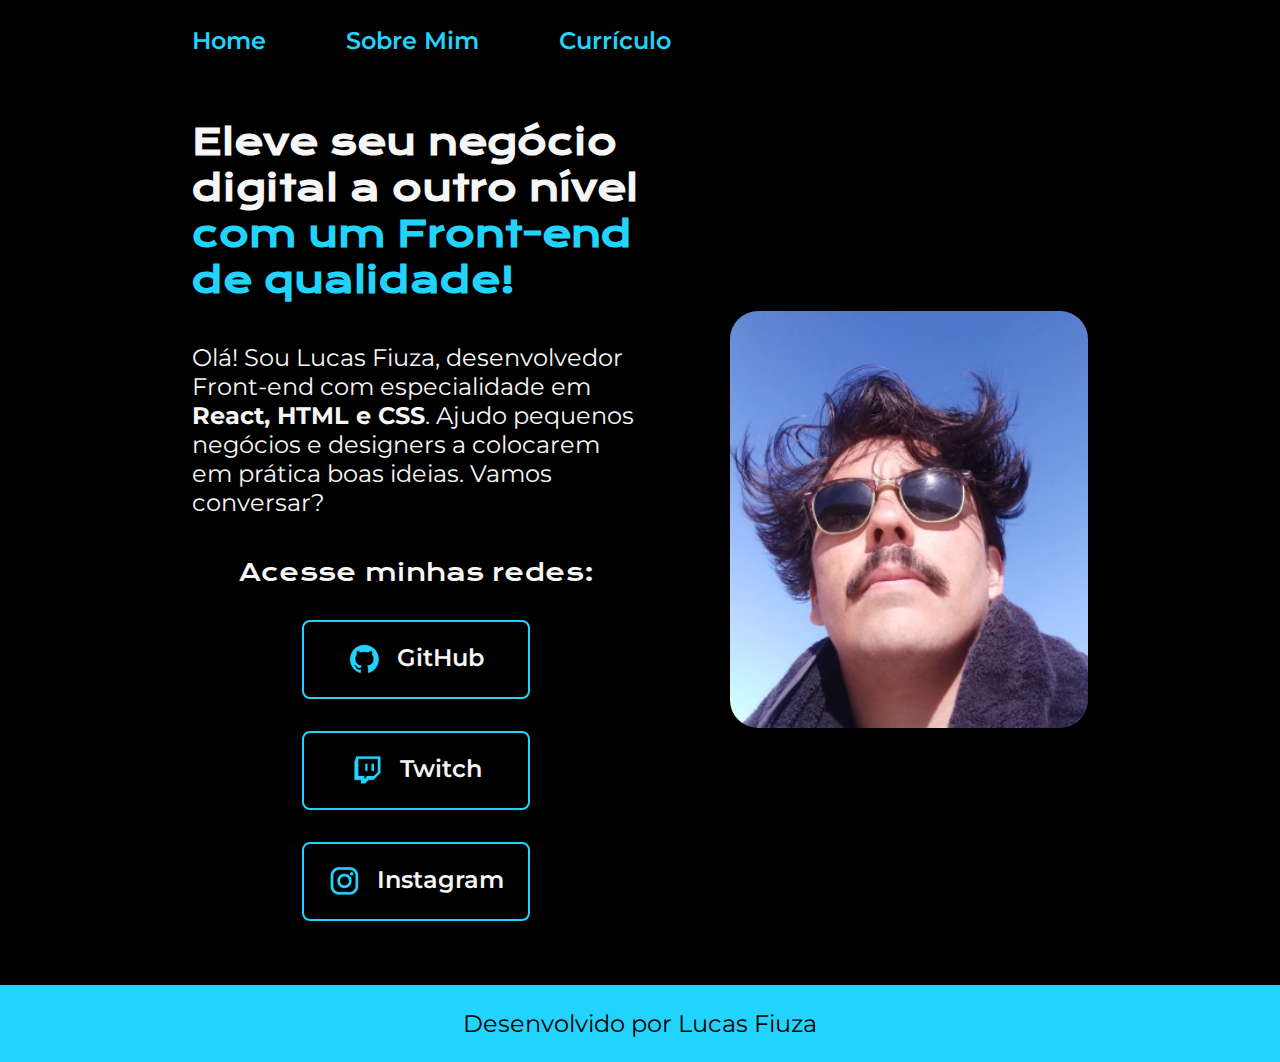
<file: index.html>
<!DOCTYPE html>
<html lang="pt-br">
<head>
    <meta charset="UTF-8">
    <meta http-equiv="X-UA-Compatible" content="IE=edge">
    <meta name="viewport" content="width=device-width, initial-scale=1.0">
    <title>Portfolio</title>
    <link rel="stylesheet" href="./styles/style.css">
    <link rel="preconnect" href="https://fonts.googleapis.com">
</head>
<body>
    <header class="cabecalho">
        <nav class="cabecalho__menu">
            <a class="cabecalho__menu__link" href="index.html">Home</a>
            <a class="cabecalho__menu__link" href="about.html">Sobre Mim</a>
            <a class="cabecalho__menu__link" href="curriculo.html">Currículo</a>
        </nav>
    </header>
    <main class="apresentacao">
        <section class="apresentacao__conteudo">
            <h1 class="apresentacao__conteudo__titulo">Eleve seu negócio digital a outro nível <strong class="titulo-destaque">com um Front-end de qualidade!</strong></h1>
            <p class="apresentacao__conteudo__texto">Olá! Sou Lucas Fiuza, desenvolvedor Front-end com especialidade em <strong>React, HTML e CSS</strong>. Ajudo pequenos negócios e designers a colocarem em prática boas ideias. Vamos conversar?</p>
                <div class="apresentacao__links">
                    <h2 class="apresentacao__links__subtitulo">Acesse minhas redes:</h2>
                    <a class="apresentacao__links__navegacao" href="https://github.com/LKSfiuza"><img src="./img/github.png">GitHub</a>
                    <a class="apresentacao__links__navegacao" href="https://www.twitch.tv/fiuzaop2"><img src="./img/twitch.png">Twitch</a>
                    <a class="apresentacao__links__navegacao" href="https://www.instagram.com/lksfiuza"><img src="./img/instagram.png">Instagram</a>
                </div>
        </section>
        <img class="foto_dev" src="img/Lucas.png" alt="Foto do Lucas Fiuza">
    </main>
    <footer class="rodape">
        <p>Desenvolvido por Lucas Fiuza</p>
    </footer>
</body>
</html>
</file>
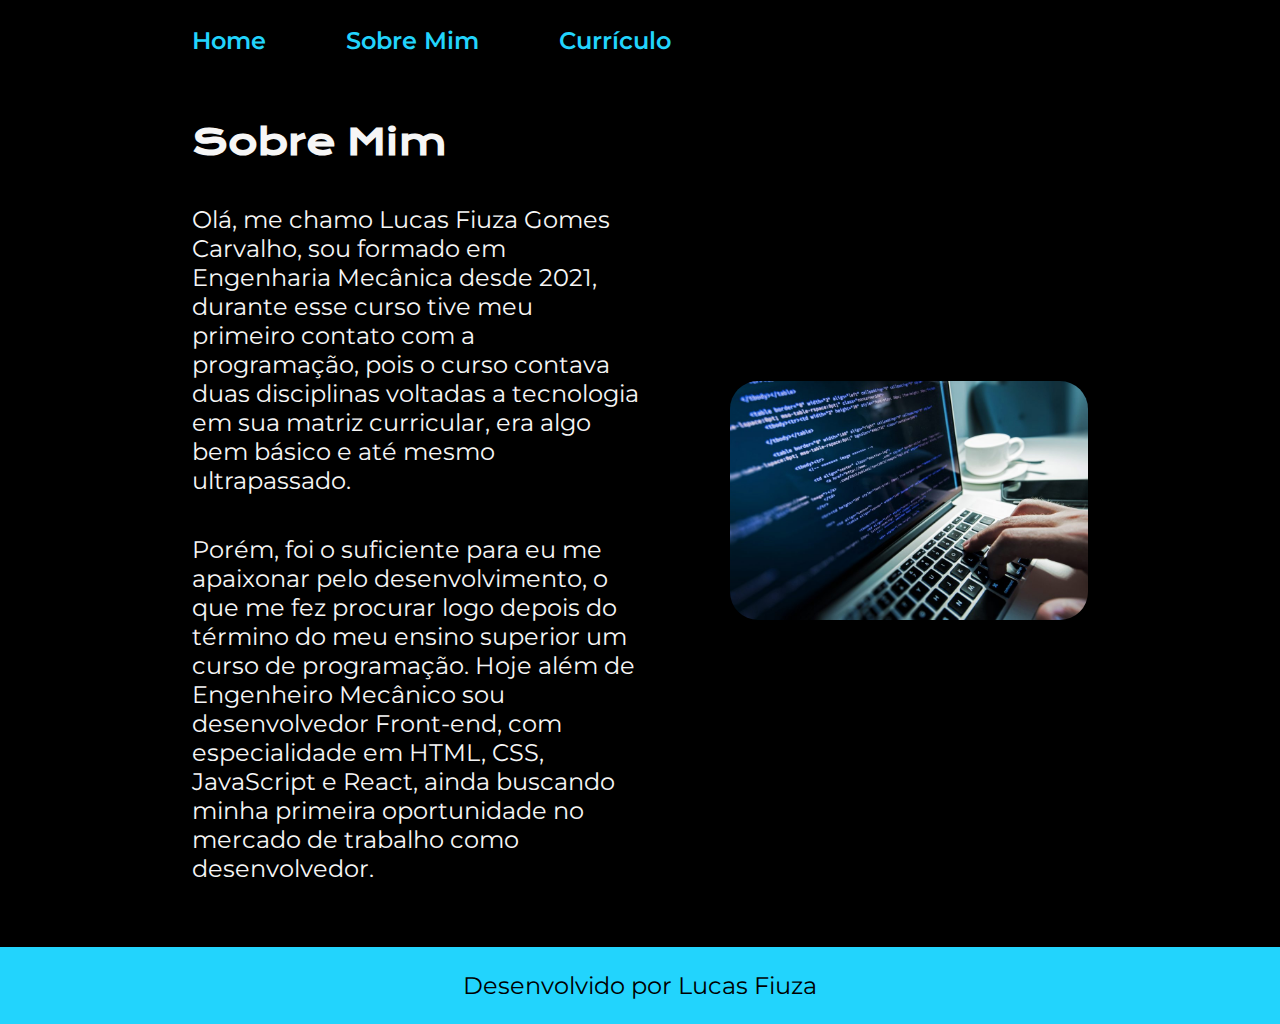
<file: about.html>
<!DOCTYPE html>
<html lang="pt-br">
<head>
    <meta charset="UTF-8">
    <meta http-equiv="X-UA-Compatible" content="IE=edge">
    <meta name="viewport" content="width=device-width, initial-scale=1.0">
    <title>Sobre Mim</title>
    <link rel="stylesheet" href="./styles/style.css">
    <link rel="preconnect" href="https://fonts.googleapis.com">
</head>
<body>
    <header class="cabecalho">
        <nav class="cabecalho__menu">
            <a class="cabecalho__menu__link" href="index.html">Home</a>
            <a class="cabecalho__menu__link" href="about.html">Sobre Mim</a>
            <a class="cabecalho__menu__link" href="curriculo.html">Currículo</a>
        </nav>
    </header>
    <main class="apresentacao">
        <section class="apresentacao__conteudo">
            <h1 class="apresentacao__conteudo__titulo">Sobre Mim</h1>
                <p class="apresentacao__conteudo__texto">Olá, me chamo Lucas Fiuza Gomes Carvalho, sou formado em Engenharia Mecânica desde 2021, durante esse curso tive meu primeiro contato com a programação, pois o curso contava duas disciplinas voltadas a tecnologia em sua matriz curricular, era algo bem básico e até mesmo ultrapassado.</p>
                <p2 class="apresentacao__conteudo__texto">Porém, foi o suficiente para eu me apaixonar pelo desenvolvimento, o que me fez procurar logo depois do término do meu ensino superior um curso de programação. Hoje além de Engenheiro Mecânico sou desenvolvedor Front-end, com especialidade em HTML, CSS, JavaScript e React, ainda buscando minha primeira oportunidade no mercado de trabalho como desenvolvedor.</p2>   
        </section>
        <img class="foto_dev" src="./img/devfoto.jpg" alt="Foto do Lucas Fiuza">
    </main>
    <footer class="rodape">
        <p>Desenvolvido por Lucas Fiuza</p>
    </footer>
</body>
</html>
</file>
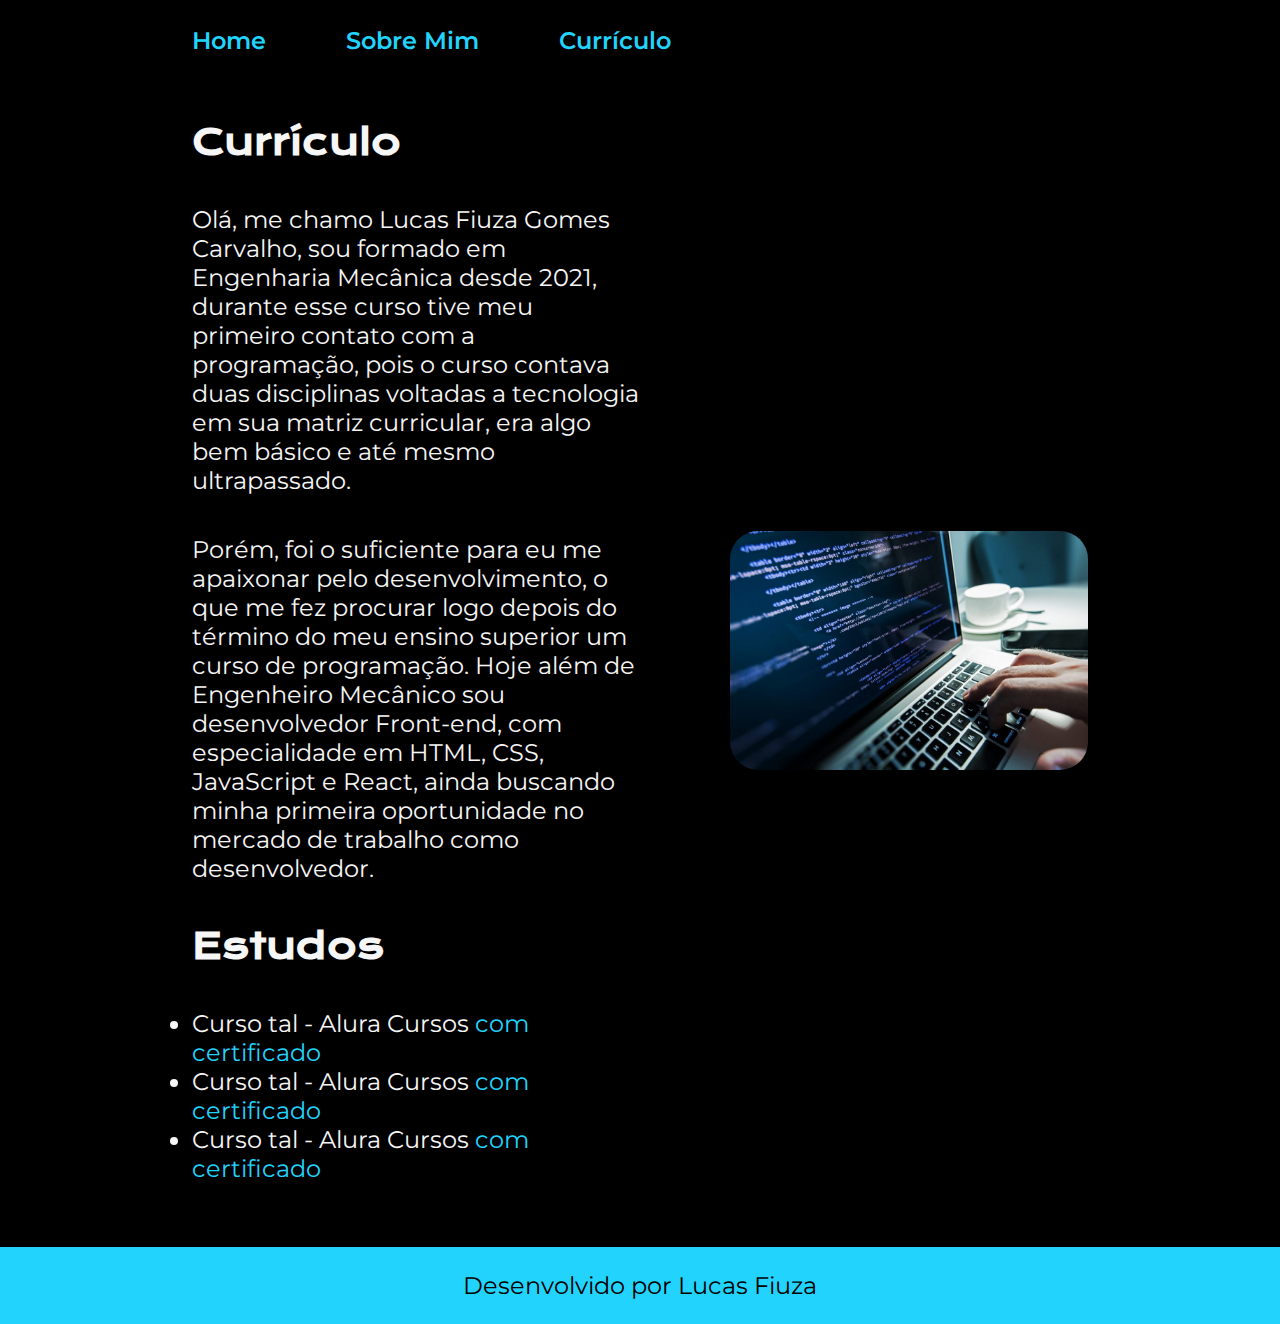
<file: curriculo.html>
<!DOCTYPE html>
<html lang="pt-br">
<head>
    <meta charset="UTF-8">
    <meta http-equiv="X-UA-Compatible" content="IE=edge">
    <meta name="viewport" content="width=device-width, initial-scale=1.0">
    <title>Currículo</title>
    <link rel="stylesheet" href="./styles/style.css">
    <link rel="preconnect" href="https://fonts.googleapis.com">
</head>
<body>
    <header class="cabecalho">
        <nav class="cabecalho__menu">
            <a class="cabecalho__menu__link" href="index.html">Home</a>
            <a class="cabecalho__menu__link" href="about.html">Sobre Mim</a>
            <a class="cabecalho__menu__link" href="curriculo.html">Currículo</a>
        </nav>
    </header>
    <main class="apresentacao">
        <section class="apresentacao__conteudo">
            <h1 class="apresentacao__conteudo__titulo">Currículo</h1>
                <p class="apresentacao__conteudo__texto">Olá, me chamo Lucas Fiuza Gomes Carvalho, sou formado em Engenharia Mecânica desde 2021, durante esse curso tive meu primeiro contato com a programação, pois o curso contava duas disciplinas voltadas a tecnologia em sua matriz curricular, era algo bem básico e até mesmo ultrapassado.</p>
                <p2 class="apresentacao__conteudo__texto">Porém, foi o suficiente para eu me apaixonar pelo desenvolvimento, o que me fez procurar logo depois do término do meu ensino superior um curso de programação. Hoje além de Engenheiro Mecânico sou desenvolvedor Front-end, com especialidade em HTML, CSS, JavaScript e React, ainda buscando minha primeira oportunidade no mercado de trabalho como desenvolvedor.</p2>
            <h2 class="apresentacao__conteudo__titulo">Estudos</h2>
                <div class="apresentacao__conteudo__texto">
                    <ul class="apresentacao__conteudo__texto">
                        <li>Curso tal - Alura Cursos <a href="linkdocertificado">com certificado</a> </li>
                        <li>Curso tal - Alura Cursos <a href="linkdocertificado">com certificado</a></li>
                        <li>Curso tal - Alura Cursos <a href="linkdocertificado">com certificado</a></li>
                    </ul>
                </div>    
        </section>
        <img class="foto_dev" src="./img/devfoto.jpg" alt="Foto do Lucas Fiuza">
    </main>

    <footer class="rodape">
        <p>Desenvolvido por Lucas Fiuza</p>
    </footer>
</body>
</html>
</file>
<file: styles/style.css>
@import url('https://fonts.googleapis.com/css2?family=Krona+One&family=Montserrat:wght@400;600&display=swap');

:root {
    --cor-primaria: #000000;
    --cor-secundaria: #F6F6F6;
    --cor-terciaria: #22D4FD;
    --cor-hover: #272727;
    --fonte-principal: 'Krona One', sans-serif;
    --fonte-secundaria: 'Montserrat', sans-serif;
}

* {
    margin: 0;
    padding: 0;
}

body {
    background-color: var(--cor-primaria);
    color:  var(--cor-secundaria);
}

.cabecalho {
   padding: 2% 0% 0% 15%;
}

.cabecalho__menu {
    display: flex;
    gap: 80px;
}


.cabecalho__menu__link {
    font-family: var(--fonte-secundaria);
    font-size: 1.5rem;
    font-weight: 600;
    color:   var(--cor-terciaria);
    text-decoration: none;
    position: relative;
}

.cabecalho__menu__link::after {
    content: " ";
    width: 0;
    height: 2px;
    background-color: var(--cor-secundaria);
    position: absolute;
    bottom: 0;
    left: 50%;
    display: block;
    transition: width 0.5s ease 0s, left 0.5s ease 0s;
}

.cabecalho__menu__link:hover::after{
    width: 100%;
    left: 0;
}

.titulo-destaque {
    color:var(--cor-terciaria);
}

.apresentacao {
    padding: 5% 15%;
    display: flex;
    align-items: center;
    justify-content: space-between;
    gap: 82px;
}

.foto_dev {
    border-radius: 1.75rem;
    transition: all 2s;
    cursor: default;
    width: 40%;
    object-fit: cover;
}
    
.foto_dev:hover {
    -webkit-transform: scale(1.1);
    transform: scale(1.1);
}

.apresentacao__conteudo {
    width: 50%;
    display: flex;
    flex-direction: column;
    gap: 40px;
}
   
.apresentacao__conteudo__titulo {
    font-size: 2.25rem;
    font-family: var(--fonte-principal);
}

.apresentacao__conteudo__texto {
    font-size: 1.5rem;
    font-family: var(--fonte-secundaria);
}

.apresentacao__conteudo__texto a{
    text-decoration: none;
    color:var(--cor-terciaria);
}

.apresentacao__links {
    display: flex;
    flex-direction: column;
    justify-content: space-between;
    align-items: center;
    gap: 32px;
}

.apresentacao__links__subtitulo {
    font-family: var(--fonte-principal);
    font-weight: 400;
    font-size: 1.5rem;
}

.apresentacao__links__navegacao {
    /* background-color: #22D4fD; */
    display: flex;
    justify-content: center;
    gap: 16px;
    border: 2px solid var(--cor-terciaria);
    width: 50%;
    text-align: center;
    border-radius: 8px;
    font-size: 1.5rem;
    padding: 21.5px 0px;
    text-decoration: none;
    color:   var(--cor-secundaria);
    font-family: var(--fonte-secundaria);
    font-weight: 600;
    transition: all 1s;
    cursor: pointer;
}

.apresentacao__links__navegacao:hover {
    -webkit-transform: scale(1);
    transform: scale(0.9);
    background-color: var(--cor-hover);
}

.rodape {
    background-color:var(--cor-terciaria);
    color: var(--cor-primaria);
    padding: 24px;
    text-align: center;
    font-family: var(--fonte-secundaria);
    font-size: 1.5rem;
    font-weight: 400;
}

@media (max-width: 1200px) {
    
    .cabecalho {
        padding: 10%;
    }

    .cabecalho__menu {
        justify-content: center;
    }

    .apresentacao {
        flex-direction: column-reverse;
        padding: 5%;
    }

    .apresentacao__conteudo {
        width: auto;
    }

}
</file>
